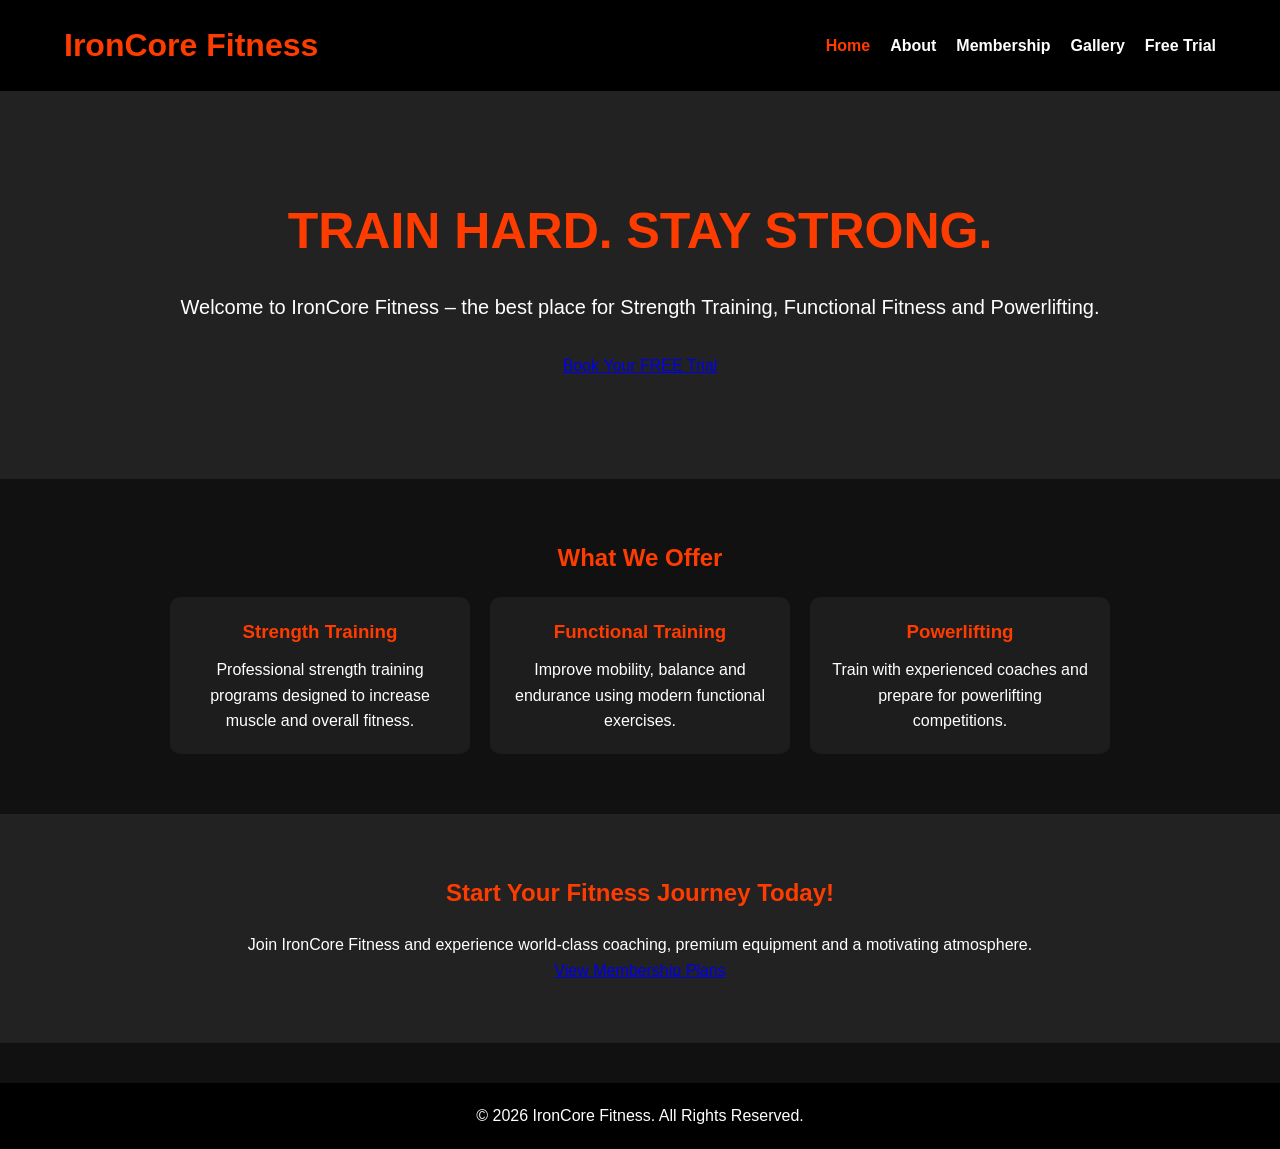
<file: index.html>
<!DOCTYPE html>
<html lang="en">
<head>
    <meta charset="UTF-8">
    <meta name="viewport" content="width=device-width, initial-scale=1.0">
    <title>IronCore Fitness</title>
    <link rel="stylesheet" href="style.css">
</head>
<body>

<header>
    <div class="container">
        <h1>IronCore Fitness</h1>

        <nav>
            <ul>
                <li><a href="index.html" class="active">Home</a></li>
                <li><a href="about.html">About</a></li>
                <li><a href="membership.html">Membership</a></li>
                <li><a href="gallery.html">Gallery</a></li>
                <li><a href="contact.html">Free Trial</a></li>
            </ul>
        </nav>
    </div>
</header>

<section class="hero">
    <div class="container">
        <h2>TRAIN HARD. STAY STRONG.</h2>

        <p>
            Welcome to IronCore Fitness – the best place for
            Strength Training, Functional Fitness and Powerlifting.
        </p>

        <a href="contact.html" class="btn">Book Your FREE Trial</a>
    </div>
</section>

<section class="services">
    <div class="container">

        <h2>What We Offer</h2>

        <div class="cards">

            <div class="card">
                <h3>Strength Training</h3>
                <p>
                    Professional strength training programs designed
                    to increase muscle and overall fitness.
                </p>
            </div>

            <div class="card">
                <h3>Functional Training</h3>
                <p>
                    Improve mobility, balance and endurance using
                    modern functional exercises.
                </p>
            </div>

            <div class="card">
                <h3>Powerlifting</h3>
                <p>
                    Train with experienced coaches and prepare for
                    powerlifting competitions.
                </p>
            </div>

        </div>

    </div>
</section>

<section class="cta">

    <div class="container">

        <h2>Start Your Fitness Journey Today!</h2>

        <p>
            Join IronCore Fitness and experience world-class coaching,
            premium equipment and a motivating atmosphere.
        </p>

        <a href="membership.html" class="btn">View Membership Plans</a>

    </div>

</section>

<footer>

    <div class="container">

        <p>&copy; 2026 IronCore Fitness. All Rights Reserved.</p>

    </div>

</footer>

</body>
</html>
</file>
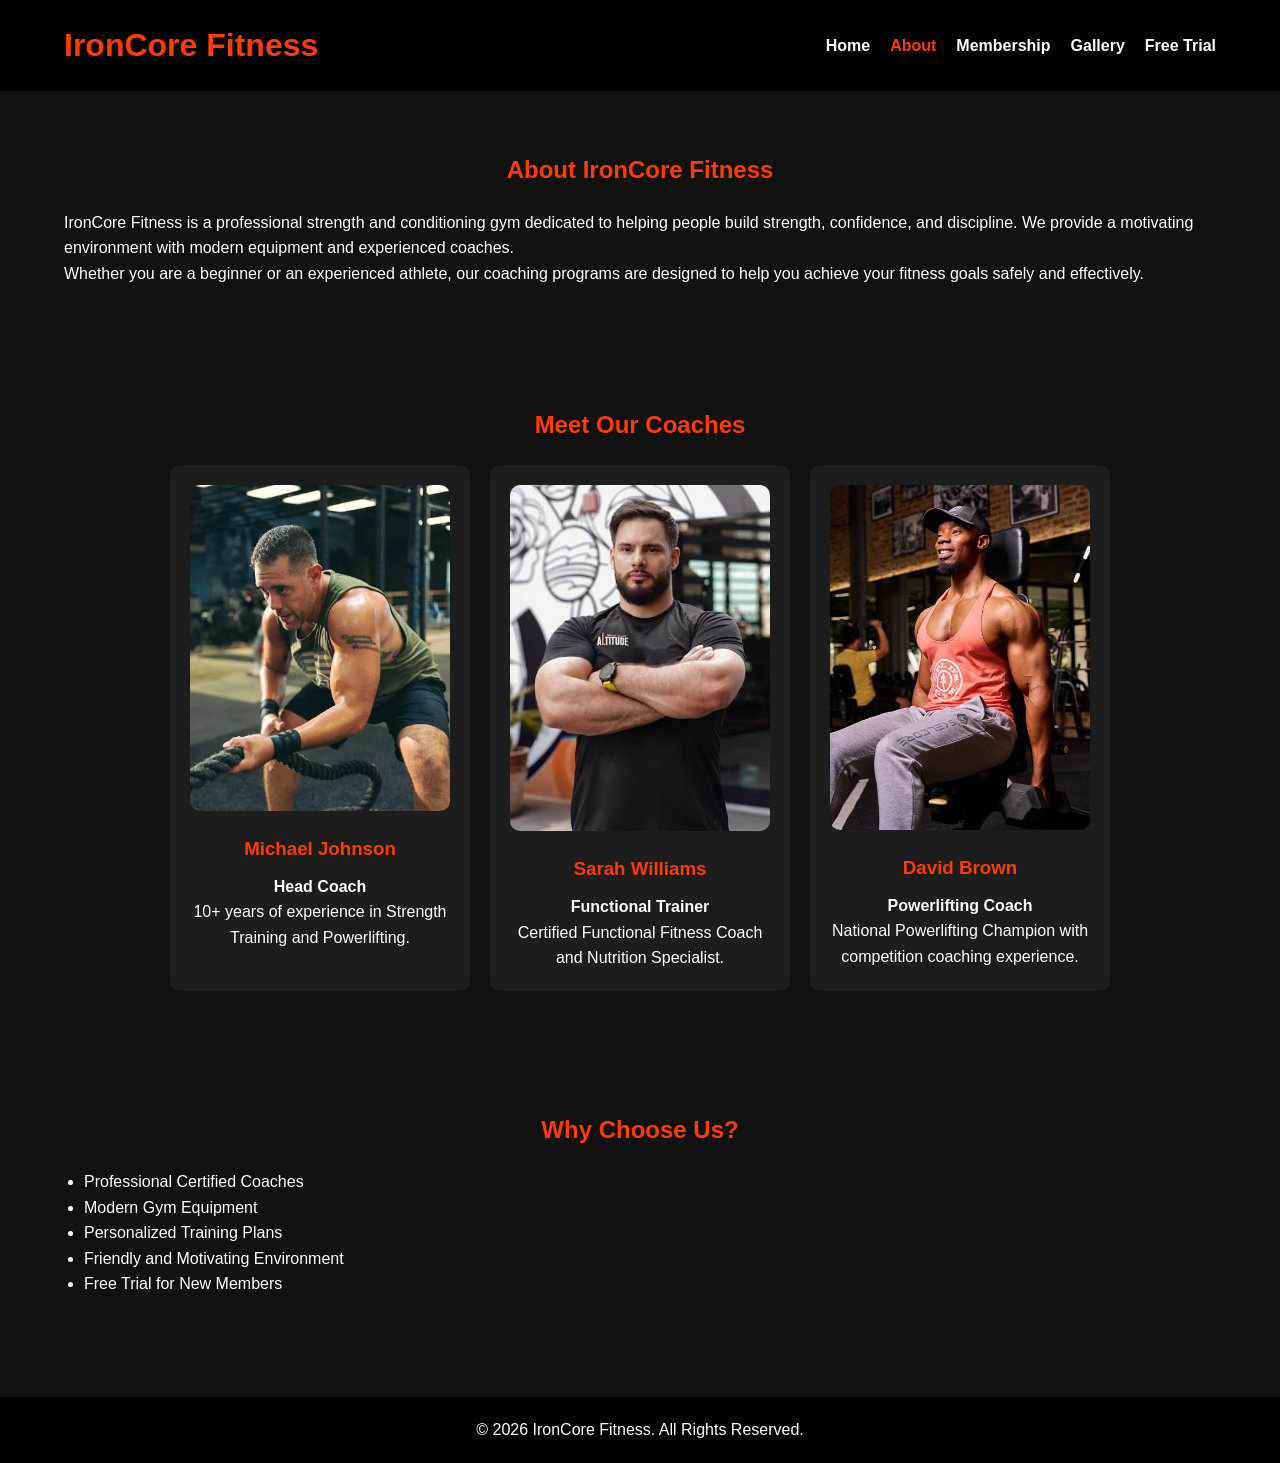
<file: about.html>
<!DOCTYPE html>
<html lang="en">
<head>
    <meta charset="UTF-8">
    <meta name="viewport" content="width=device-width, initial-scale=1.0">
    <title>About - IronCore Fitness</title>
    <link rel="stylesheet" href="style.css">
</head>
<body>

<header>
    <div class="container">
        <h1>IronCore Fitness</h1>

        <nav>
            <ul>
                <li><a href="index.html">Home</a></li>
                <li><a href="about.html" class="active">About</a></li>
                <li><a href="membership.html">Membership</a></li>
                <li><a href="gallery.html">Gallery</a></li>
                <li><a href="contact.html">Free Trial</a></li>
            </ul>
        </nav>
    </div>
</header>

<section class="about">
    <div class="container">

        <h2>About IronCore Fitness</h2>

        <p>
            IronCore Fitness is a professional strength and conditioning
            gym dedicated to helping people build strength, confidence,
            and discipline. We provide a motivating environment with
            modern equipment and experienced coaches.
        </p>

        <p>
            Whether you are a beginner or an experienced athlete,
            our coaching programs are designed to help you achieve
            your fitness goals safely and effectively.
        </p>

    </div>
</section>

<section class="coaches">
    <div class="container">

        <h2>Meet Our Coaches</h2>

        <div class="cards">

            <div class="card">
                <img src="images (1).jpeg" alt="Coach Hemsara">
                <h3>Michael Johnson</h3>
                <p><strong>Head Coach</strong></p>
                <p>10+ years of experience in Strength Training and Powerlifting.</p>
            </div>

            <div class="card">
                <img src="images (2).jpeg" alt="Coach Sathsidu">
                <h3>Sarah Williams</h3>
                <p><strong>Functional Trainer</strong></p>
                <p>Certified Functional Fitness Coach and Nutrition Specialist.</p>
            </div>

            <div class="card">
                <img src="images.jpeg" alt="Coach Siyath">
                <h3>David Brown</h3>
                <p><strong>Powerlifting Coach</strong></p>
                <p>National Powerlifting Champion with competition coaching experience.</p>
            </div>

        </div>

    </div>
</section>

<section class="mission">
    <div class="container">

        <h2>Why Choose Us?</h2>

        <ul>
            <li>Professional Certified Coaches</li>
            <li>Modern Gym Equipment</li>
            <li>Personalized Training Plans</li>
            <li>Friendly and Motivating Environment</li>
            <li>Free Trial for New Members</li>
        </ul>

    </div>
</section>

<footer>
    <div class="container">
        <p>&copy; 2026 IronCore Fitness. All Rights Reserved.</p>
    </div>
</footer>

</body>
</html>
</file>
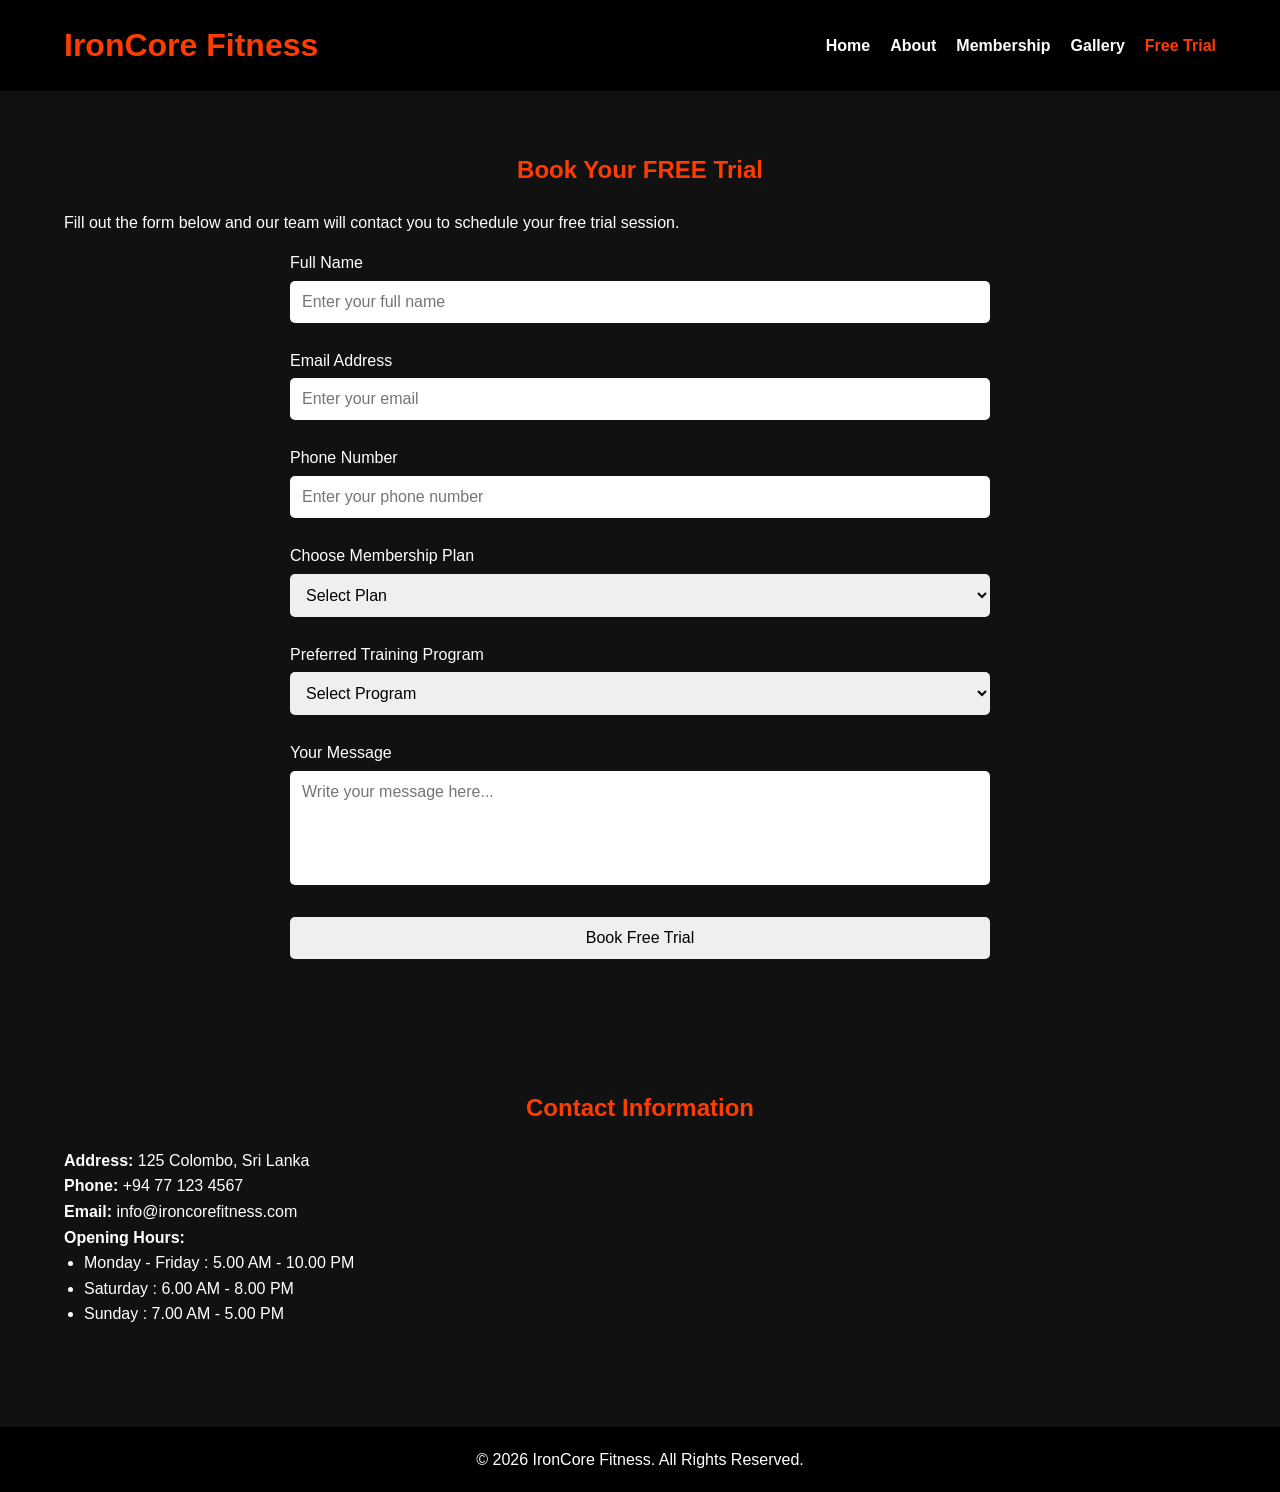
<file: contact.html>
<!DOCTYPE html>
<html lang="en">
<head>
    <meta charset="UTF-8">
    <meta name="viewport" content="width=device-width, initial-scale=1.0">
    <title>Free Trial - IronCore Fitness</title>
    <link rel="stylesheet" href="style.css">
</head>
<body>

<header>
    <div class="container">
        <h1>IronCore Fitness</h1>

        <nav>
            <ul>
                <li><a href="index.html">Home</a></li>
                <li><a href="about.html">About</a></li>
                <li><a href="membership.html">Membership</a></li>
                <li><a href="gallery.html">Gallery</a></li>
                <li><a href="contact.html" class="active">Free Trial</a></li>
            </ul>
        </nav>
    </div>
</header>

<section class="contact">
    <div class="container">

        <h2>Book Your FREE Trial</h2>
        <p>
            Fill out the form below and our team will contact you to
            schedule your free trial session.
        </p>

        <form action="#">

            <label>Full Name</label>
            <input type="text" placeholder="Enter your full name" required>

            <label>Email Address</label>
            <input type="email" placeholder="Enter your email" required>

            <label>Phone Number</label>
            <input type="tel" placeholder="Enter your phone number" required>

            <label>Choose Membership Plan</label>
            <select required>
                <option value="">Select Plan</option>
                <option>Basic Plan</option>
                <option>Standard Plan</option>
                <option>Premium Plan</option>
            </select>

            <label>Preferred Training Program</label>
            <select required>
                <option value="">Select Program</option>
                <option>Strength Training</option>
                <option>Functional Training</option>
                <option>Powerlifting</option>
            </select>

            <label>Your Message</label>
            <textarea rows="5" placeholder="Write your message here..."></textarea>

            <input type="submit" value="Book Free Trial" class="btn">

        </form>

    </div>
</section>

<section class="info">
    <div class="container">

        <h2>Contact Information</h2>

        <p><strong>Address:</strong> 125  Colombo, Sri Lanka</p>

        <p><strong>Phone:</strong> +94 77 123 4567</p>

        <p><strong>Email:</strong> info@ironcorefitness.com</p>

        <p><strong>Opening Hours:</strong></p>

        <ul>
            <li>Monday - Friday : 5.00 AM - 10.00 PM</li>
            <li>Saturday : 6.00 AM - 8.00 PM</li>
            <li>Sunday : 7.00 AM - 5.00 PM</li>
        </ul>

    </div>
</section>

<footer>
    <div class="container">
        <p>&copy; 2026 IronCore Fitness. All Rights Reserved.</p>
    </div>
</footer>

</body>
</html>
</file>
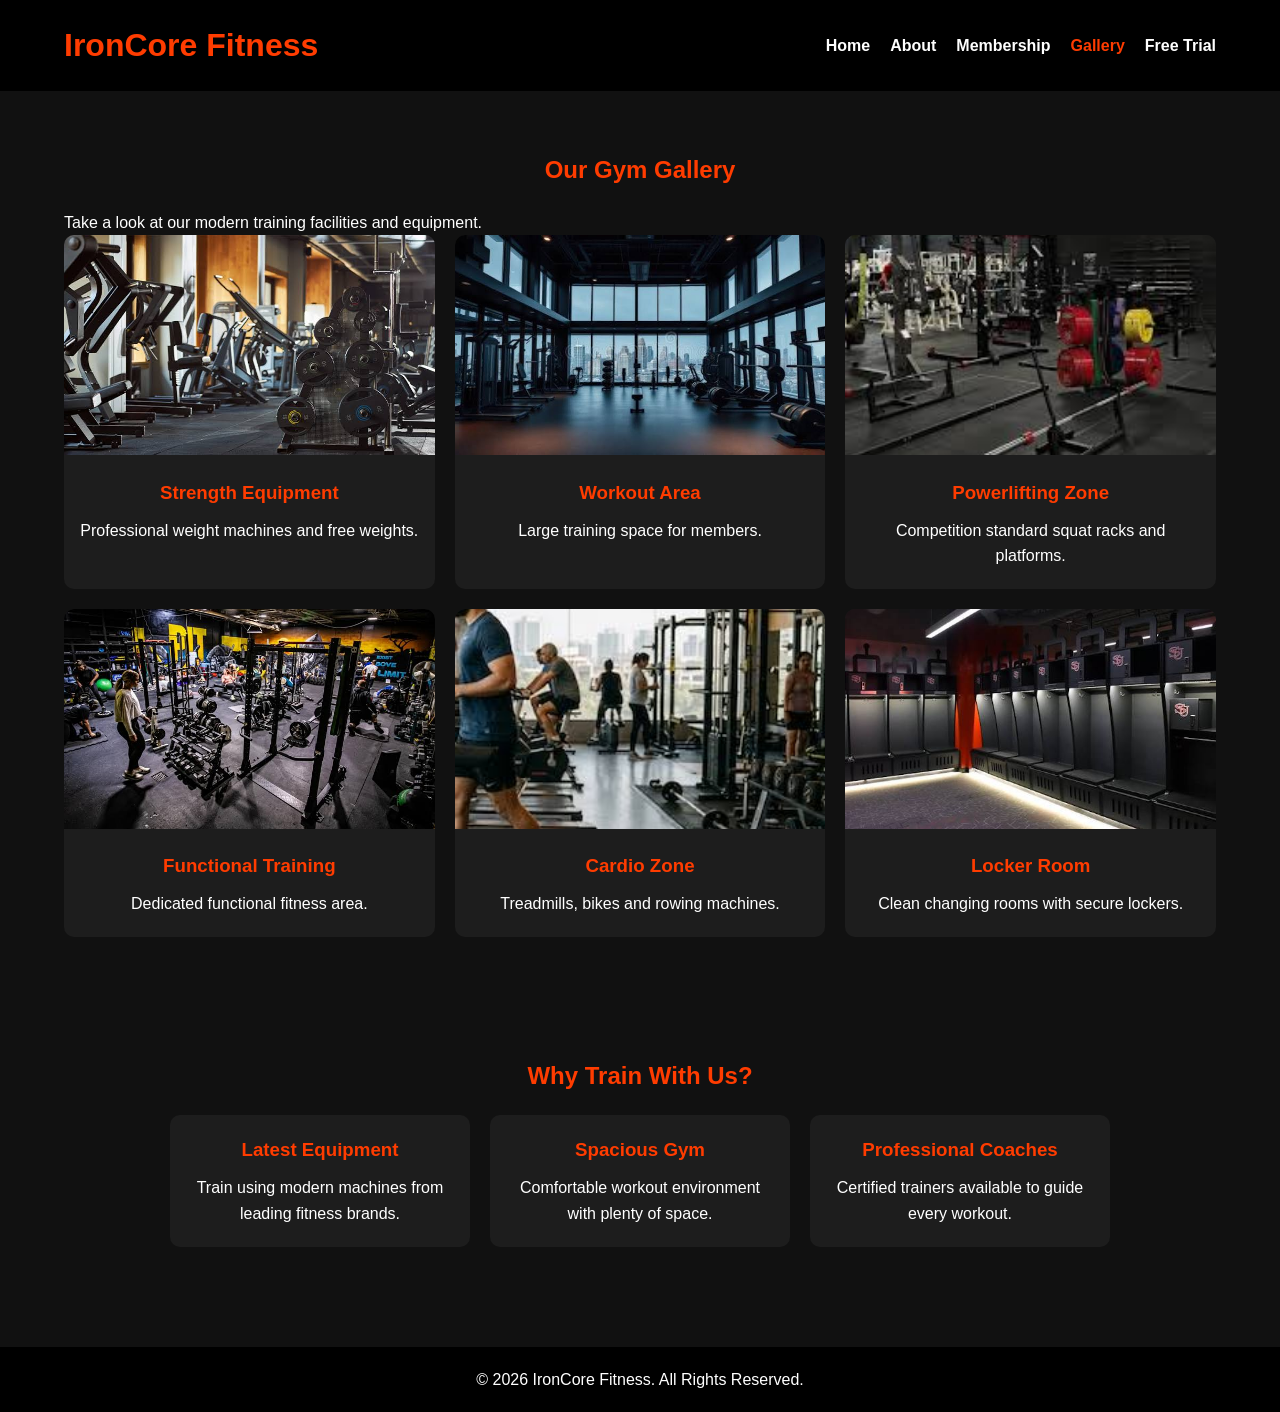
<file: gallery.html>
<!DOCTYPE html>
<html lang="en">
<head>
    <meta charset="UTF-8">
    <meta name="viewport" content="width=device-width, initial-scale=1.0">
    <title>Gallery - IronCore Fitness</title>
    <link rel="stylesheet" href="style.css">
</head>
<body>

<header>
    <div class="container">
        <h1>IronCore Fitness</h1>

        <nav>
            <ul>
                <li><a href="index.html">Home</a></li>
                <li><a href="about.html">About</a></li>
                <li><a href="membership.html">Membership</a></li>
                <li><a href="gallery.html" class="active">Gallery</a></li>
                <li><a href="contact.html">Free Trial</a></li>
            </ul>
        </nav>
    </div>
</header>

<section class="gallery">
    <div class="container">

        <h2>Our Gym Gallery</h2>
        <p>Take a look at our modern training facilities and equipment.</p>

        <div class="gallery-grid">

            <div class="gallery-item">
                <img src="images (3).jpeg" alt="Gym Equipment">
                <h3>Strength Equipment</h3>
                <p>Professional weight machines and free weights.</p>
            </div>

            <div class="gallery-item">
                <img src="images (4).jpeg" alt="Workout Area">
                <h3>Workout Area</h3>
                <p>Large training space for members.</p>
            </div>

            <div class="gallery-item">
                <img src="images (5).jpeg" alt="Powerlifting Zone">
                <h3>Powerlifting Zone</h3>
                <p>Competition standard squat racks and platforms.</p>
            </div>

            <div class="gallery-item">
                <img src="images (6).jpeg" alt="Functional Training">
                <h3>Functional Training</h3>
                <p>Dedicated functional fitness area.</p>
            </div>

            <div class="gallery-item">
                <img src="images (7).jpeg" alt="Cardio Zone">
                <h3>Cardio Zone</h3>
                <p>Treadmills, bikes and rowing machines.</p>
            </div>

            <div class="gallery-item">
                <img src="images (8).jpeg" alt="Locker Room">
                <h3>Locker Room</h3>
                <p>Clean changing rooms with secure lockers.</p>
            </div>

        </div>

    </div>
</section>

<section class="facility">
    <div class="container">

        <h2>Why Train With Us?</h2>

        <div class="cards">

            <div class="card">
                <h3>Latest Equipment</h3>
                <p>Train using modern machines from leading fitness brands.</p>
            </div>

            <div class="card">
                <h3>Spacious Gym</h3>
                <p>Comfortable workout environment with plenty of space.</p>
            </div>

            <div class="card">
                <h3>Professional Coaches</h3>
                <p>Certified trainers available to guide every workout.</p>
            </div>

        </div>

    </div>
</section>

<footer>
    <div class="container">
        <p>&copy; 2026 IronCore Fitness. All Rights Reserved.</p>
    </div>
</footer>

</body>
</html>
</file>
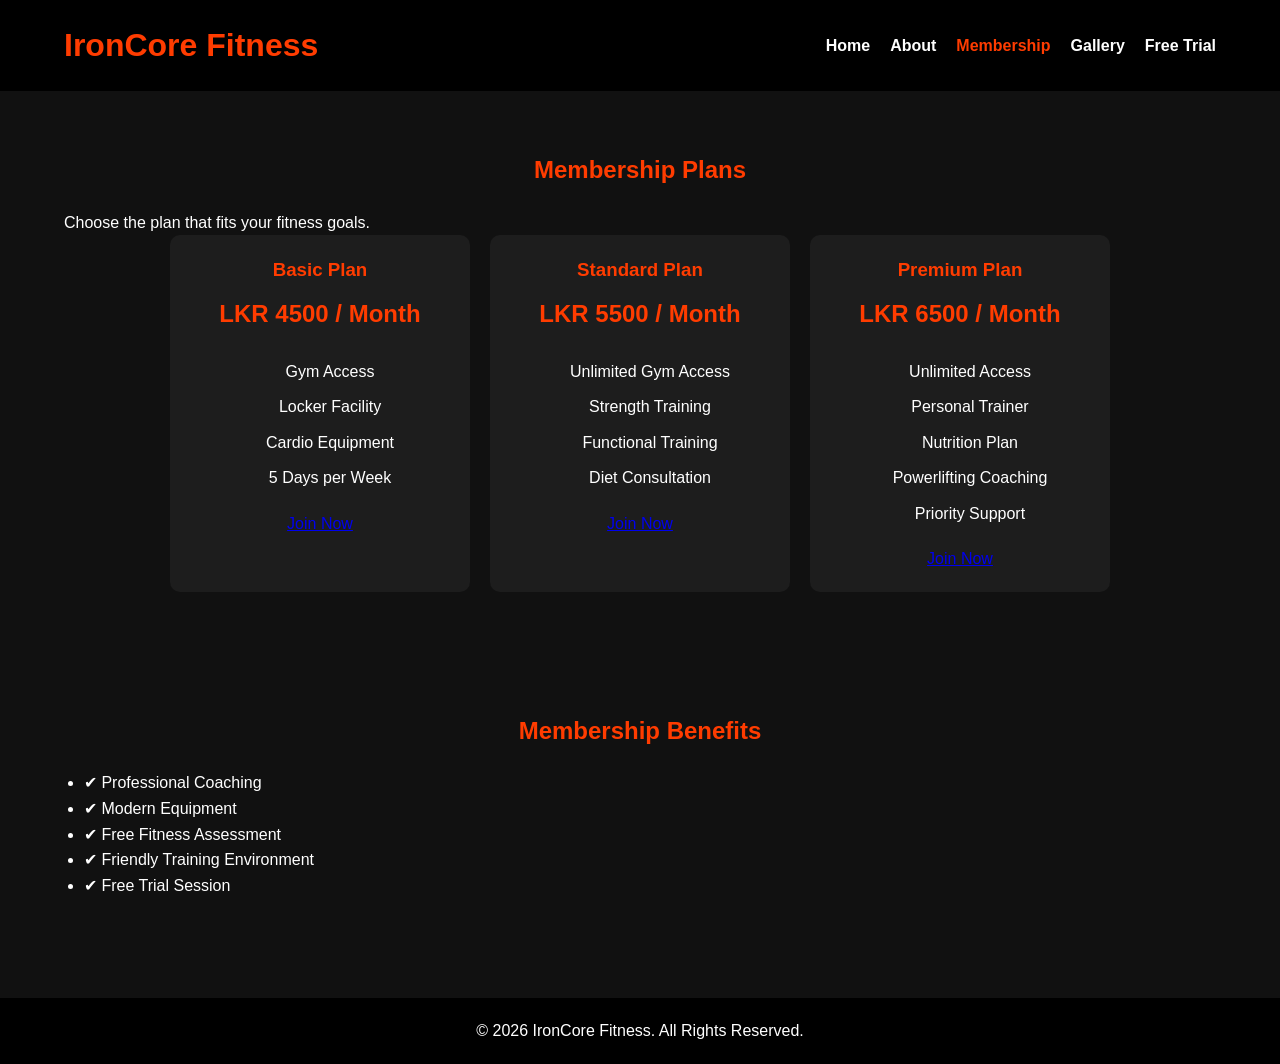
<file: membership.html>
<!DOCTYPE html>
<html lang="en">
<head>
    <meta charset="UTF-8">
    <meta name="viewport" content="width=device-width, initial-scale=1.0">
    <title>Membership - IronCore Fitness</title>
    <link rel="stylesheet" href="style.css">
</head>
<body>

<header>
    <div class="container">
        <h1>IronCore Fitness</h1>

        <nav>
            <ul>
                <li><a href="index.html">Home</a></li>
                <li><a href="about.html">About</a></li>
                <li><a href="membership.html" class="active">Membership</a></li>
                <li><a href="gallery.html">Gallery</a></li>
                <li><a href="contact.html">Free Trial</a></li>
            </ul>
        </nav>
    </div>
</header>

<section class="membership">
    <div class="container">

        <h2>Membership Plans</h2>
        <p>Choose the plan that fits your fitness goals.</p>

        <div class="cards">

            <div class="card">
                <h3>Basic Plan</h3>
                <h2>LKR 4500 / Month</h2>

                <ul>
                    <li>Gym Access</li>
                    <li>Locker Facility</li>
                    <li>Cardio Equipment</li>
                    <li>5 Days per Week</li>
                </ul>

                <a href="contact.html" class="btn">Join Now</a>
            </div>

            <div class="card">
                <h3>Standard Plan</h3>
                <h2>LKR 5500 / Month</h2>

                <ul>
                    <li>Unlimited Gym Access</li>
                    <li>Strength Training</li>
                    <li>Functional Training</li>
                    <li>Diet Consultation</li>
                </ul>

                <a href="contact.html" class="btn">Join Now</a>
            </div>

            <div class="card">
                <h3>Premium Plan</h3>
                <h2>LKR 6500 / Month</h2>

                <ul>
                    <li>Unlimited Access</li>
                    <li>Personal Trainer</li>
                    <li>Nutrition Plan</li>
                    <li>Powerlifting Coaching</li>
                    <li>Priority Support</li>
                </ul>

                <a href="contact.html" class="btn">Join Now</a>
            </div>

        </div>

    </div>
</section>

<section class="benefits">
    <div class="container">

        <h2>Membership Benefits</h2>

        <ul>
            <li>✔ Professional Coaching</li>
            <li>✔ Modern Equipment</li>
            <li>✔ Free Fitness Assessment</li>
            <li>✔ Friendly Training Environment</li>
            <li>✔ Free Trial Session</li>
        </ul>

    </div>
</section>

<footer>
    <div class="container">
        <p>&copy; 2026 IronCore Fitness. All Rights Reserved.</p>
    </div>
</footer>

</body>
</html>
</file>
<file: style.css>
*{
    margin:0;
    padding:0;
    box-sizing:border-box;
    font-family:Arial, Helvetica, sans-serif;
}

body{
    background:#111;
    color:#fff;
    line-height:1.6;
}

.container{
    width:90%;
    max-width:1200px;
    margin:auto;
}

header{
    background:#000;
    padding:20px 0;
}

header .container{
    display:flex;
    justify-content:space-between;
    align-items:center;
}

header h1{
    color:#ff3c00;
}

nav ul{
    list-style:none;
    display:flex;
}

nav ul li{
    margin-left:20px;
}

nav ul li a{
    color:white;
    text-decoration:none;
    font-weight:bold;
}

nav ul li a:hover,
.active{
    color:#ff3c00;
}

.hero{
    background:#222;
    text-align:center;
    padding:100px 20px;
}

.hero h2{
    font-size:50px;
    margin-bottom:20px;
}

.hero p{
    font-size:20px;
    margin-bottom:30px;
}

btn{
    background:#ff3c00;
    color:white;
    padding:12px 30px;
    text-decoration:none;
    border:none;
    display:inline-block;
    border-radius:5px;
    cursor:pointer;
    font-size:16px;
}

.btn:hover{
    background:#ff6a33;
}

section{
    padding:60px 0;
}

section h2{
    text-align:center;
    margin-bottom:20px;
    color:#ff3c00;
}

.cards{
    display:flex;
    gap:20px;
    justify-content:center;
    flex-wrap:wrap;
}

.card{
    background:#1d1d1d;
    padding:20px;
    border-radius:10px;
    width:300px;
    text-align:center;
}

.card img{
    width:100%;
    border-radius:10px;
    margin-bottom:15px;
}

.card h3{
    margin-bottom:10px;
    color:#ff3c00;
}

.card ul{
    list-style:none;
    margin:15px 0;
}

.card ul li{
    padding:5px 0;
}

.cta{
    background:#222;
    text-align:center;
}

.gallery-grid{
    display:grid;
    grid-template-columns:repeat(auto-fit,minmax(280px,1fr));
    gap:20px;
}

.gallery-item{
    background:#1d1d1d;
    border-radius:10px;
    overflow:hidden;
    text-align:center;
}

.gallery-item img{
    width:100%;
    height:220px;
    object-fit:cover;
}

.gallery-item h3{
    color:#ff3c00;
    margin:15px 0 10px;
}

.gallery-item p{
    padding:0 15px 20px;
}

form{
    max-width:700px;
    margin:auto;
}

form label{
    display:block;
    margin-top:15px;
    margin-bottom:5px;
}

form input,
form select,
form textarea{
    width:100%;
    padding:12px;
    border:none;
    border-radius:5px;
    margin-bottom:10px;
    font-size:16px;
}

textarea{
    resize:none;
}

input[type="submit"]{
    margin-top:15px;
}

ul{
    padding-left:20px;
}

footer{
    background:#000;
    text-align:center;
    padding:20px;
    margin-top:40px;
}

@media(max-width:768px){

header .container{
    flex-direction:column;
}

nav ul{
    flex-direction:column;
    text-align:center;
    margin-top:20px;
}

nav ul li{
    margin:10px 0;
}

.hero h2{
    font-size:35px;
}

.hero p{
    font-size:18px;
}

.cards{
    flex-direction:column;
    align-items:center;
}

.card{
    width:100%;
}

}
</file>
